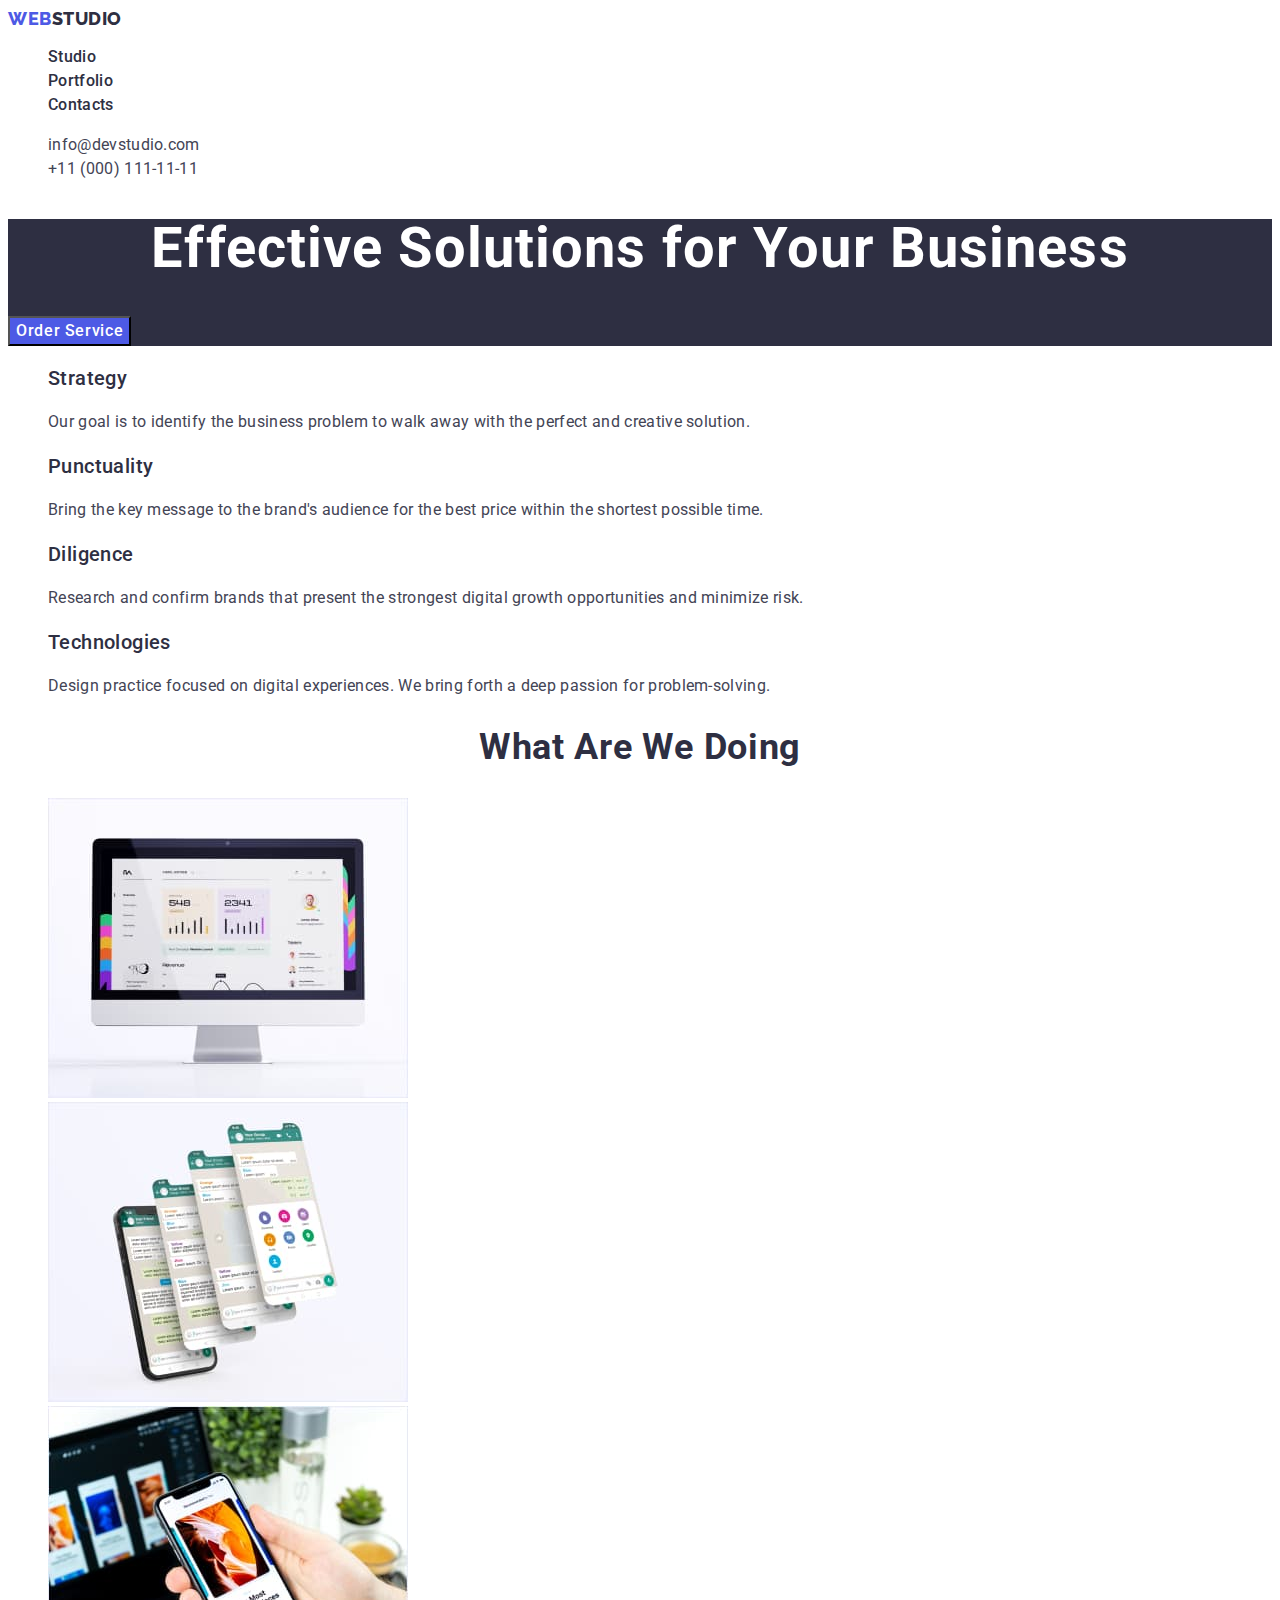
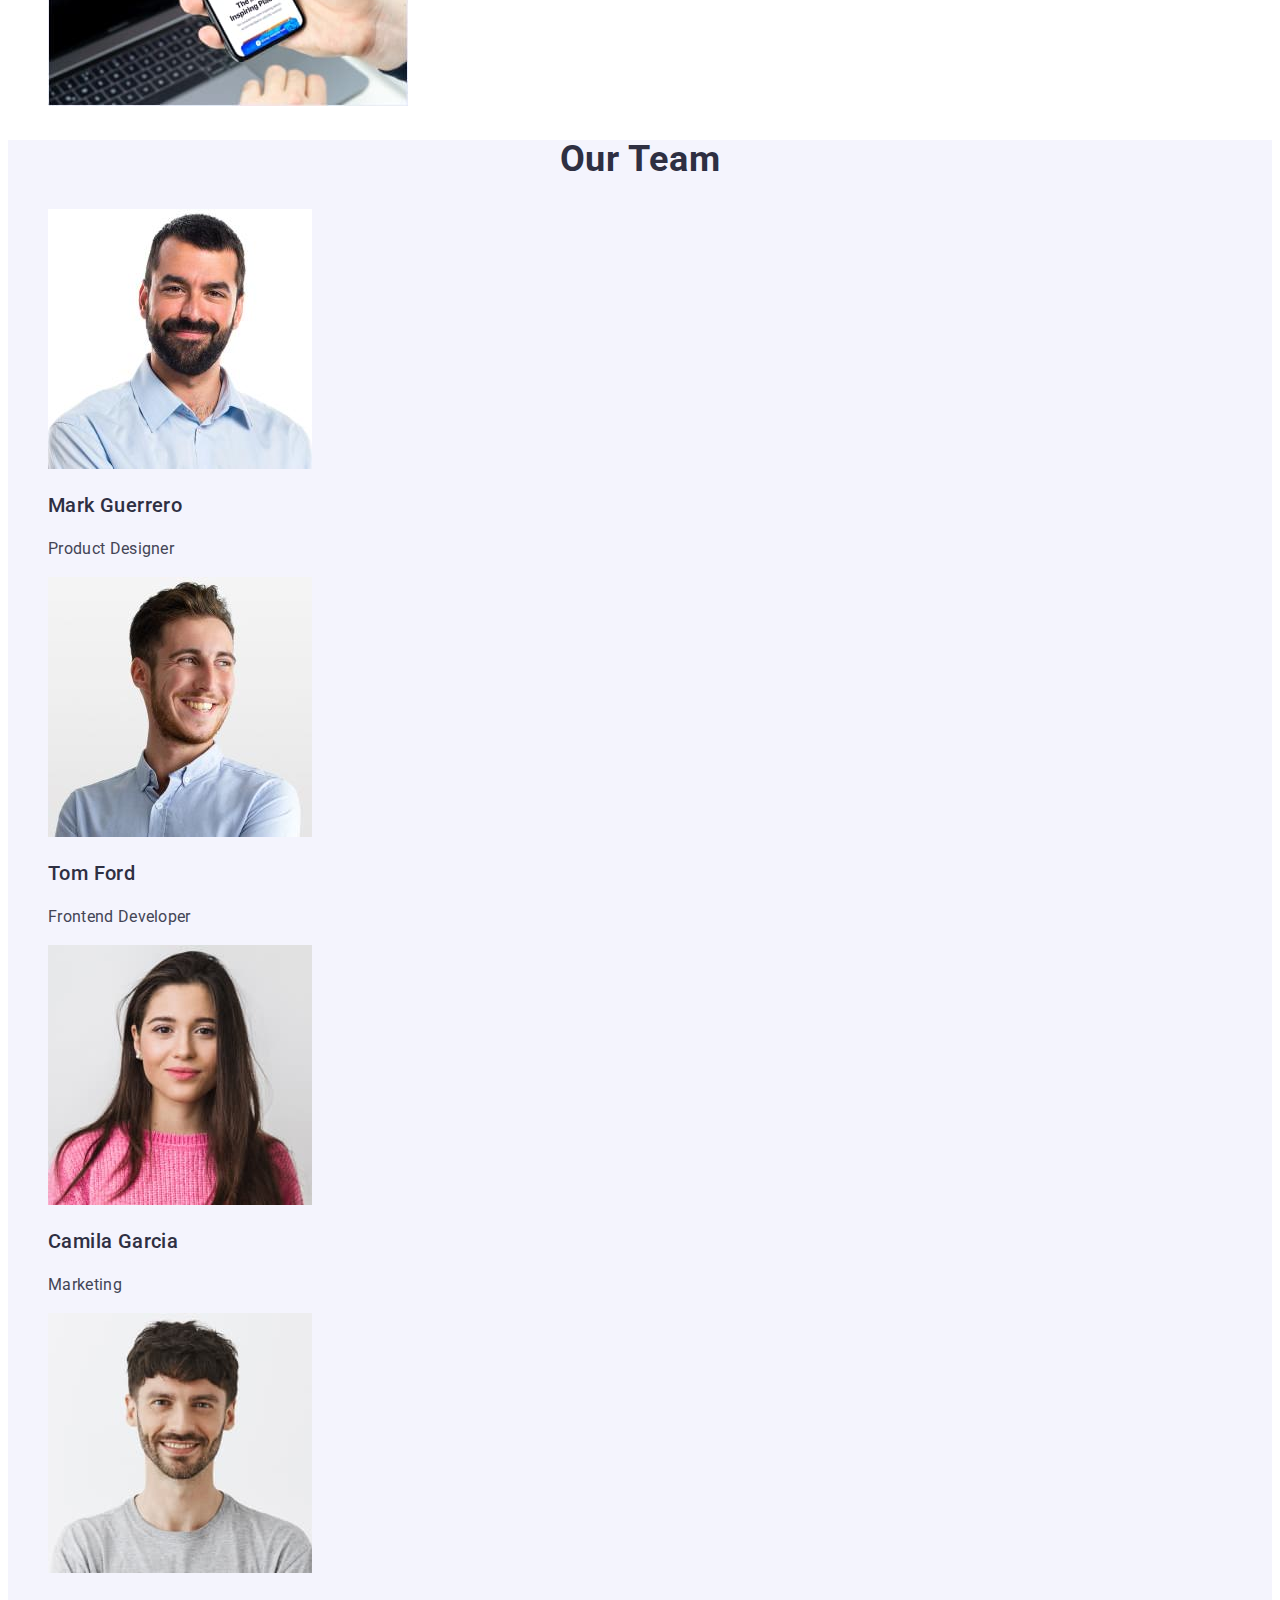
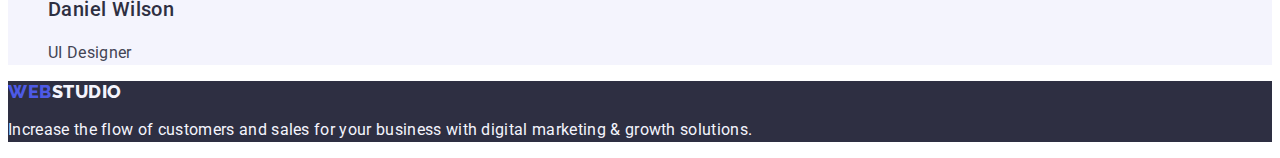
<file: index.html>
<!DOCTYPE html>
<html lang="en">
  <head>
    <meta charset="UTF-8" />
    <meta http-equiv="X-UA-Compatible" content="IE=edge" />
    <meta name="viewport" content="width=device-width, initial-scale=1.0" />
    <title>WebStudio</title>
    <link rel="preconnect" href="https://fonts.googleapis.com" />
    <link rel="preconnect" href="https://fonts.gstatic.com" crossorigin />
    <link
      href="https://fonts.googleapis.com/css2?family=Raleway:wght@800&family=Roboto:wght@400;500;700;900&display=swap"
      rel="stylesheet"
    />
    <link rel="stylesheet" href="./css/styles.css" />
  </head>
  <body>
    <!--Heder content-->
    <header class="header">
      <a class="header-logo-web link" href="./index.html"
        >Web<span class="header-logo">Studio</span>
      </a>
      <ul class="header-list list">
        <li class="header-item">
          <a class="header-link link" href="./index.html">Studio</a>
        </li>
        <li class="header-item">
          <a class="header-link link" href="./portfolio.html">Portfolio</a>
        </li>
        <li class="header-item">
          <a class="header-link link" href="./index.html">Contacts</a>
        </li>
      </ul>
      <address class="header-contact">
        <ul class="header-contact-list list">
          <li class="header-contact-item">
            <a class="header-contact-link link" href="mailto:info@devstudio.com"
              >info@devstudio.com</a
            >
          </li>
          <li class="header-contact-item">
            <a class="header-contact-link link" href="tel:+11(000)1111111"
              >+11 (000) 111-11-11</a
            >
          </li>
        </ul>
      </address>
    </header>
    <main>
      <!--Hero content-->
      <section class="hero">
        <h1 class="hero-title">Effective Solutions for Your Business</h1>
        <button class="hero-btn" type="button">Order Service</button>
      </section>
      <!--Section 1-->
      <section class="advantages">
        <h2 hidden>About</h2>
        <ul class="advantages-list list">
          <li class="advantages-item">
            <h3 class="advantages-title">Strategy</h3>
            <p class="advantages-text">
              Our goal is to identify the business problem to walk away with the
              perfect and creative solution.
            </p>
          </li>
          <li class="advantages-item">
            <h3 class="advantages-title">Punctuality</h3>
            <p class="advantages-text">
              Bring the key message to the brand's audience for the best price
              within the shortest possible time.
            </p>
          </li>
          <li>
            <h3 class="advantages-title">Diligence</h3>
            <p class="advantages-text">
              Research and confirm brands that present the strongest digital
              growth opportunities and minimize risk.
            </p>
          </li>
          <li class="advantages-item">
            <h3 class="advantages-title">Technologies</h3>
            <p class="advantages-text">
              Design practice focused on digital experiences. We bring forth a
              deep passion for problem-solving.
            </p>
          </li>
        </ul>
      </section>
      <!--Section 2-->
      <section class="works">
        <h2 class="works-title">What are we doing</h2>
        <ul class="works-list list">
          <li class="works-item">
            <img
              src="./images/image-1.jpg"
              alt="motion"
              width="360"
              height="300"
            />
          </li>
          <li class="works-item">
            <img
              src="./images/image-2.jpg"
              alt="phone"
              width="360"
              height="300"
            />
          </li>
          <li class="works-item">
            <img
              src="./images/image-3.jpg"
              alt="gadgets"
              width="360"
              height="300"
            />
          </li>
        </ul>
      </section>
      <!--Section 3-->
      <section class="team">
        <h2 class="team-title">Our Team</h2>
        <ul class="team-list list">
          <li class="team-item">
            <img
              src="./images/image-4.jpg"
              alt="Product Designer"
              width="264"
              height="260"
            />
            <h3 class="team-title-item">Mark Guerrero</h3>
            <p class="team-text">Product Designer</p>
          </li>
          <li class="team-item">
            <img
              src="./images/image-5.jpg"
              alt="Frontend Developer"
              width="264"
              height="260"
            />
            <h3 class="team-title-item">Tom Ford</h3>
            <p class="team-text">Frontend Developer</p>
          </li>
          <li class="team-item">
            <img
              src="./images/image-6.jpg"
              alt="Marketing"
              width="264"
              height="260"
            />
            <h3 class="team-title-item">Camila Garcia</h3>
            <p class="team-text">Marketing</p>
          </li>
          <li class="team-item">
            <img
              src="./images/image-7.jpg"
              alt="UI Designer"
              width="264"
              height="260"
            />
            <h3 class="team-title-item">Daniel Wilson</h3>
            <p class="team-text">UI Designer</p>
          </li>
        </ul>
      </section>
    </main>
    <!--Footer-->
    <footer class="footer">
      <a class="footer-logo link" href="./index.html"
        >Web<span class="footer-studio">Studio</span></a
      >
      <p class="footer-text">
        Increase the flow of customers and sales for your business with digital
        marketing & growth solutions.
      </p>
    </footer>
  </body>
</html>
</file>
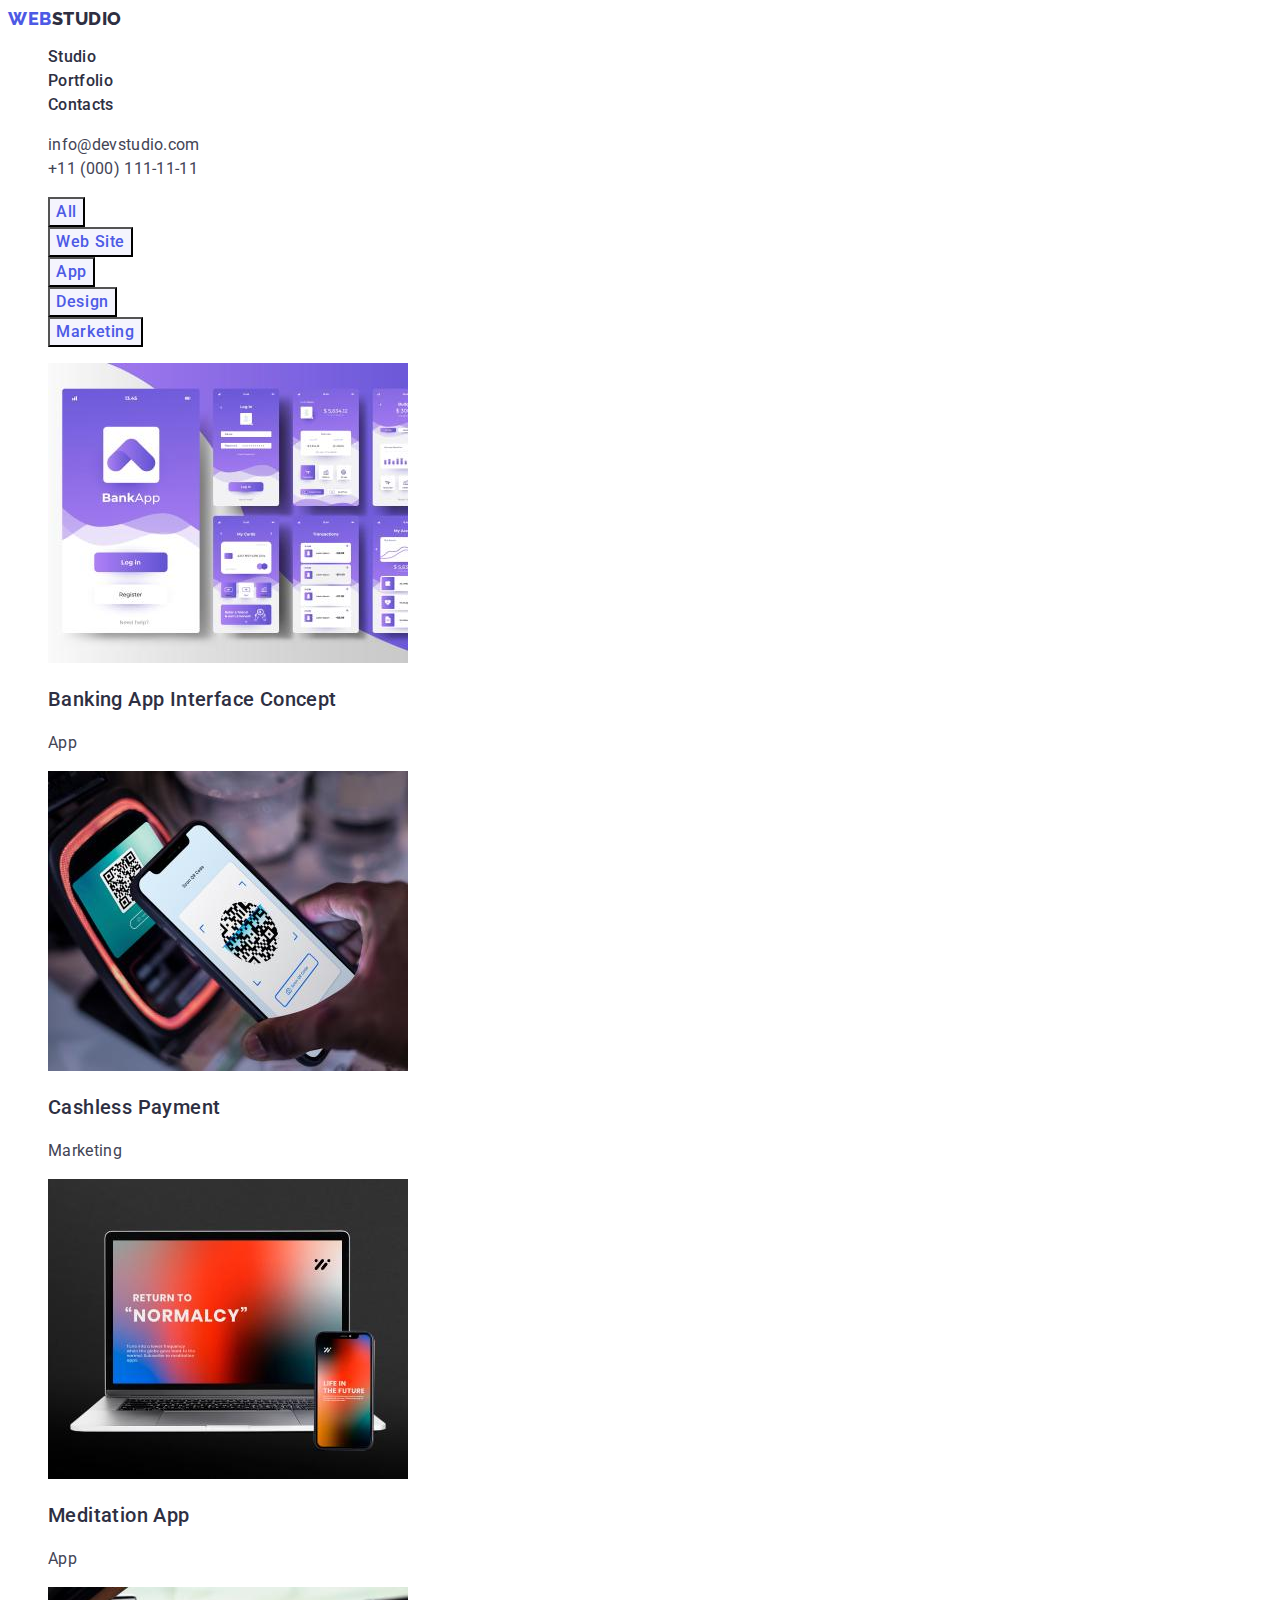
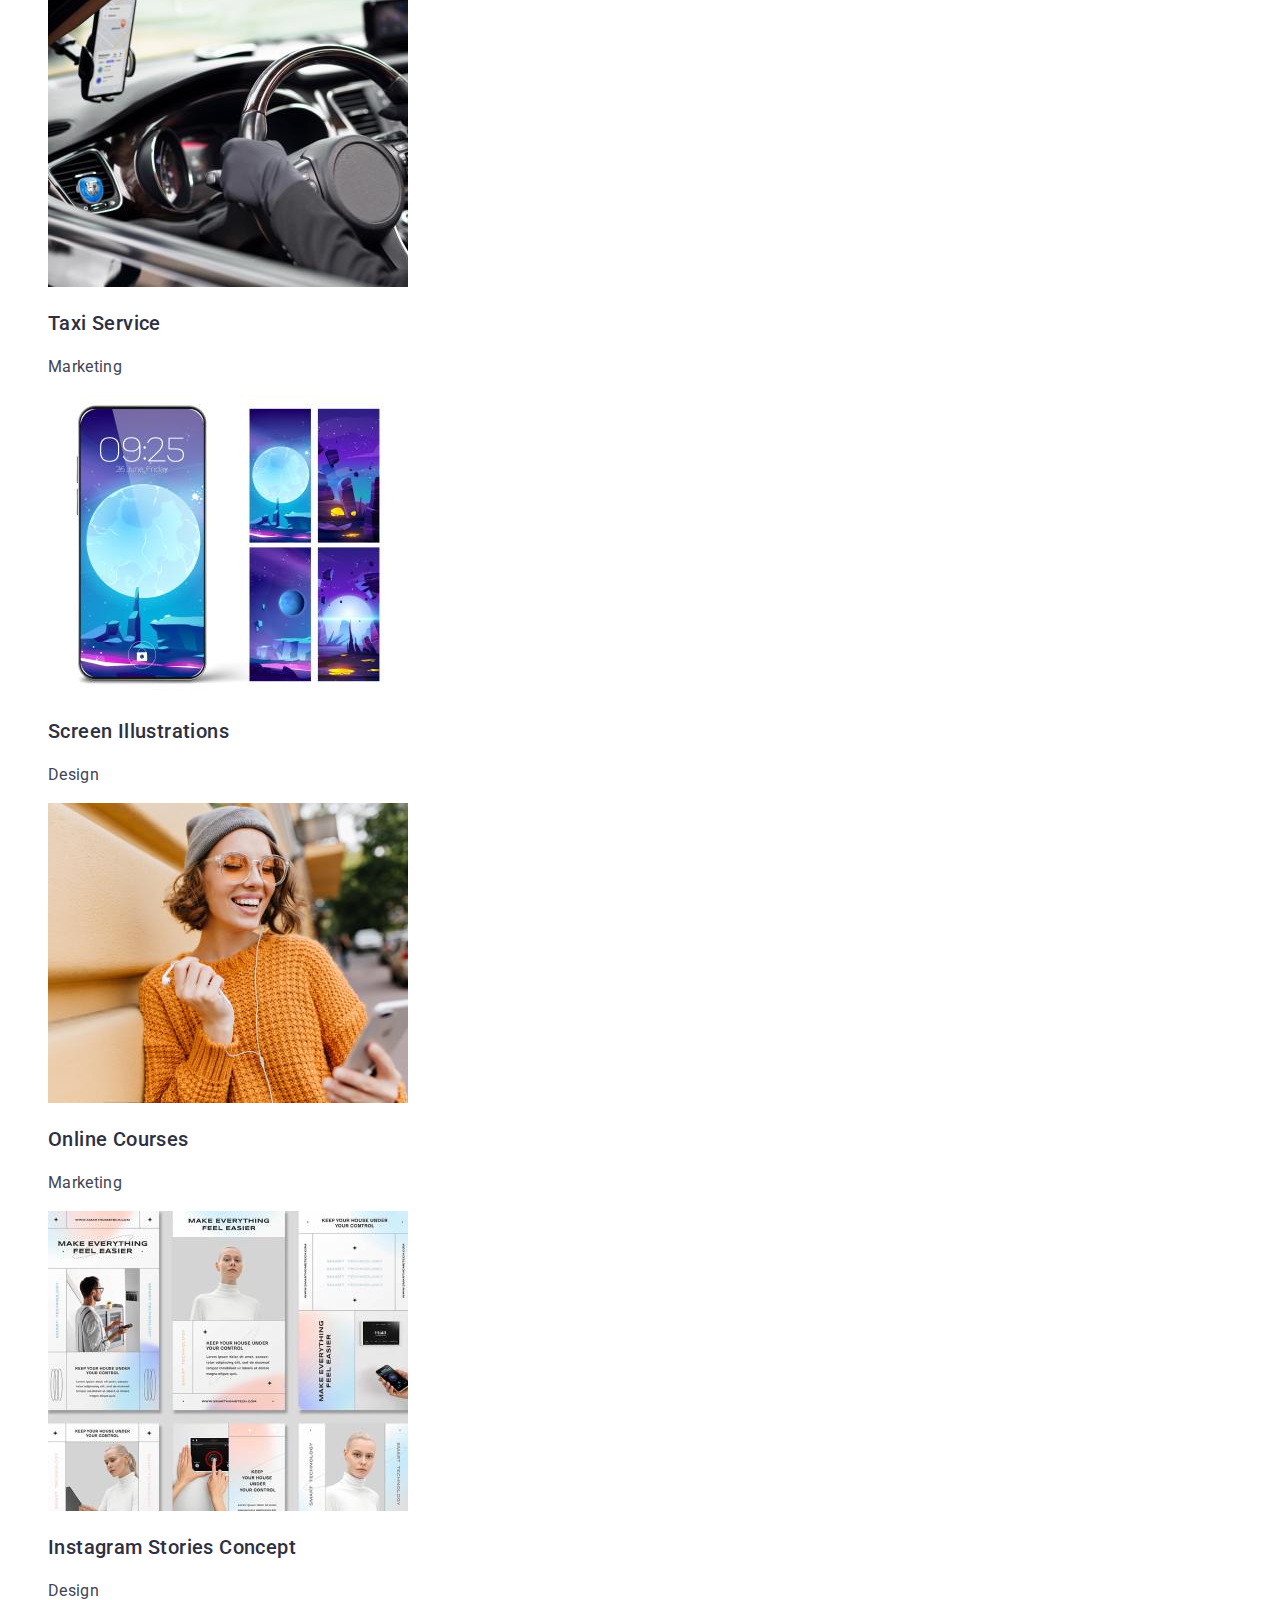
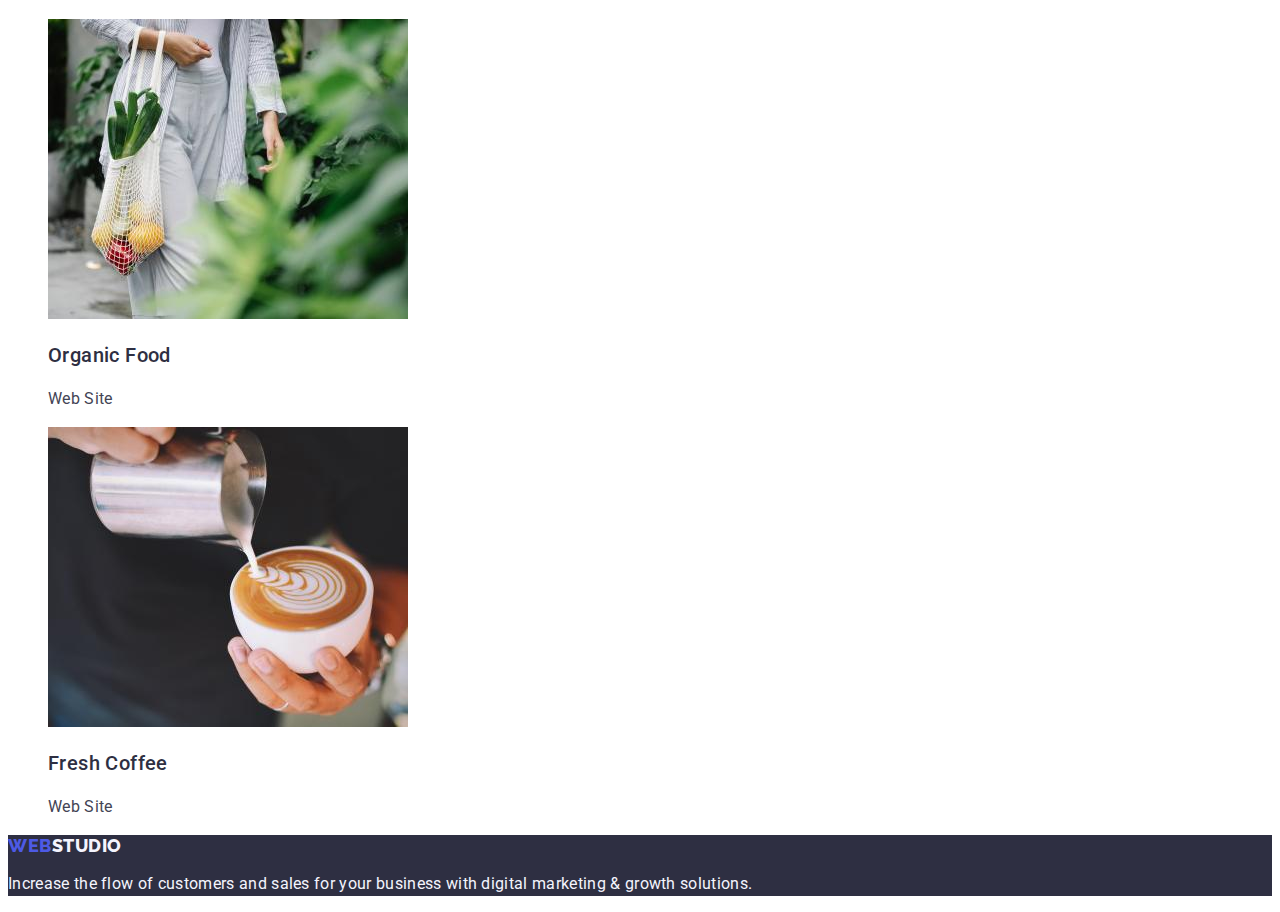
<file: portfolio.html>
<!DOCTYPE html>
<html lang="en">
  <head>
    <meta charset="UTF-8" />
    <meta http-equiv="X-UA-Compatible" content="IE=edge" />
    <meta name="viewport" content="width=device-width, initial-scale=1.0" />
    <title>Portfolio</title>
    <link rel="preconnect" href="https://fonts.googleapis.com" />
    <link rel="preconnect" href="https://fonts.gstatic.com" crossorigin />
    <link
      href="https://fonts.googleapis.com/css2?family=Raleway:wght@800&family=Roboto:wght@400;500;700;900&display=swap"
      rel="stylesheet"
    />
    <link rel="stylesheet" href="./css/styles.css" />
    <body>
  <header class="header">
      <a class="header-logo-web link" href="./index.html"
        >Web<span class="header-logo">Studio</span>
      </a>
      <ul class="header-list list">
        <li class="header-item">
          <a class="header-link link" href="./index.html">Studio</a>
        </li>
        <li class="header-item">
          <a class="header-link link" href="./portfolio.html">Portfolio</a>
        </li>
        <li class="header-item">
          <a class="header-link link" href="./index.html">Contacts</a>
        </li>
      </ul>
      <address class="header-contact">
        <ul class="header-contact-list list">
          <li class="header-contact-item">
            <a class="header-contact-link link" href="mailto:info@devstudio.com"
              >info@devstudio.com</a
            >
          </li>
          <li class="header-contact-item">
            <a class="header-contact-link link" href="tel:+11(000)1111111"
              >+11 (000) 111-11-11</a
            >
          </li>
        </ul>
      </address>
    </header>
    <!--Main content-->
    <main>
      <!--Filters content-->
      <section class="portfolio">
        <h1 hidden>Portfolio</h1>
        <ul class="portfolio-list list">
          <li class="portfolio-item"><button class="portfolio-btn" type="button">All</button></li>
          <li class="portfolio-item"><button class="portfolio-btn" type="button">Web Site</button></li>
          <li class="portfolio-item"><button class="portfolio-btn" type="button">App</button></li>
          <li class="portfolio-item"><button class="portfolio-btn" type="button">Design</button></li>
          <li class="portfolio-item"><button class="portfolio-btn" type="button">Marketing</button></li>
        </ul>
      </section>
      <!--Row 1-->
      <section class="banking">
        <h2 hidden>Banking</h2>
        <ul class="banking-list list">
          <li class="banking-item">
            <img
              src="./images/image-8.jpg"
              alt="Banking"
              width="360"
              height="300"
            />
            <h3 class="banking-title">Banking App Interface Concept</h3>
            <p class="banking-text">App</p>
          </li>
          <li class="banking-item">
            <img
              src="./images/image-9.jpg"
              alt="Cashless"
              width="360"
              height="300"
            />
            <h3 class="banking-title">Cashless Payment</h3>
            <p class="banking-text">Marketing</p>
          </li>
          <li class="banking-item">
            <img
              src="./images/image-10.jpg"
              alt="Meditation"
              width="360"
              height="300"
            />
            <h3 class="banking-title">Meditation App</h3>
            <p class="banking-text">App</p>
          </li>
        </ul>
      </section>
      <!--Row 2-->
      <section class="service">
        <h2 hidden>Row 2</h2>
        <ul class="service-list list">
          <li class="service-item">
            <img
              src="./images/image-11.jpg"
              alt="Taxi Service"
              width="360"
              height="300"
            />
            <h3 class="service-title">Taxi Service</h3>
            <p class="service-text">Marketing</p>
          </li>
          <li class="service-item">
            <img
              src="./images/image-12.jpg"
              alt="Screen Illustrations"
              width="360"
              height="300"
            />
            <h3 class="service-title">Screen Illustrations</h3>
            <p class="service-text">Design</p>
          </li>
          <li class="service-item">
            <img
              src="./images/image-13.jpg"
              alt="Online Courses"
              width="360"
              height="300"
            />
            <h3 class="service-title">Online Courses</h3>
            <p class="service-text">Marketing</p>
          </li>
        </ul>
      </section>
      <!--Row 3-->
      <section class="fresh">
        <h2 hidden>Row 3</h2>
        <ul class="fresh-list list">
          <li class="fresh-item">
            <img
              src="./images/image-14.jpg"
              alt="Stories"
              width="360"
              height="300"
            />
            <h3 class="fresh-titile">Instagram Stories Concept</h3>
            <p class="fresh-text">Design</p>
          </li>
          <li class="fresh-item">
            <img
              src="./images/image-15.jpg"
              alt="Organic Food"
              width="360"
              height="300"
            />
            <h3 class="fresh-titile">Organic Food</h3>
            <p class="fresh-text">Web Site</p>
          </li>
          <li class="fresh-item">
            <img
              src="./images/image-16.jpg"
              alt="Fresh Coffee"
              width="360"
              height="300"
            />
            <h3 class="fresh-titile">Fresh Coffee</h3>
            <p class="fresh-text">Web Site</p>
          </li>
        </ul>
      </section>
    </main>
    <!--Footer-->
    <footer class="footer">
      <a class="footer-logo link" href="./index.html"
        >Web<span class="footer-studio">Studio</span></a
      >
      <p class="footer-text">
        Increase the flow of customers and sales for your business with digital
        marketing & growth solutions.
      </p>
    </footer>
  </body>
</html>
</file>
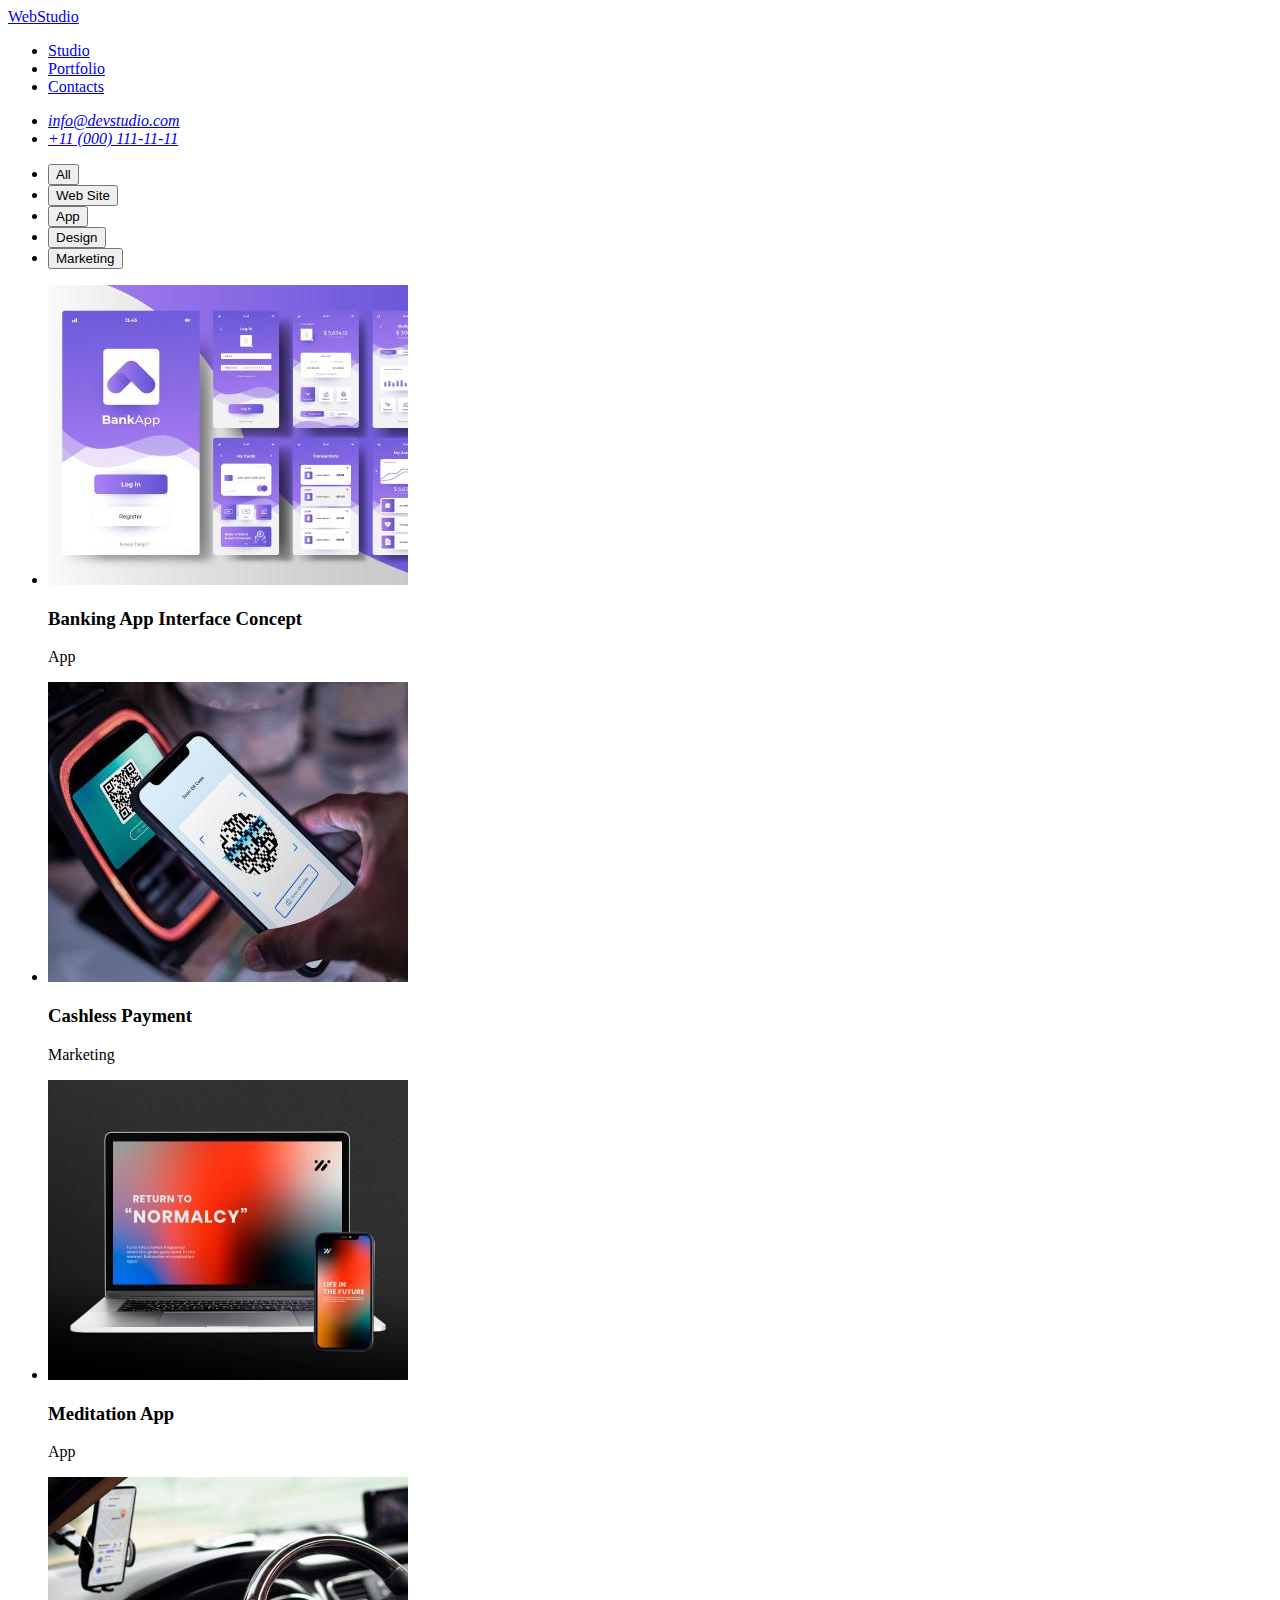
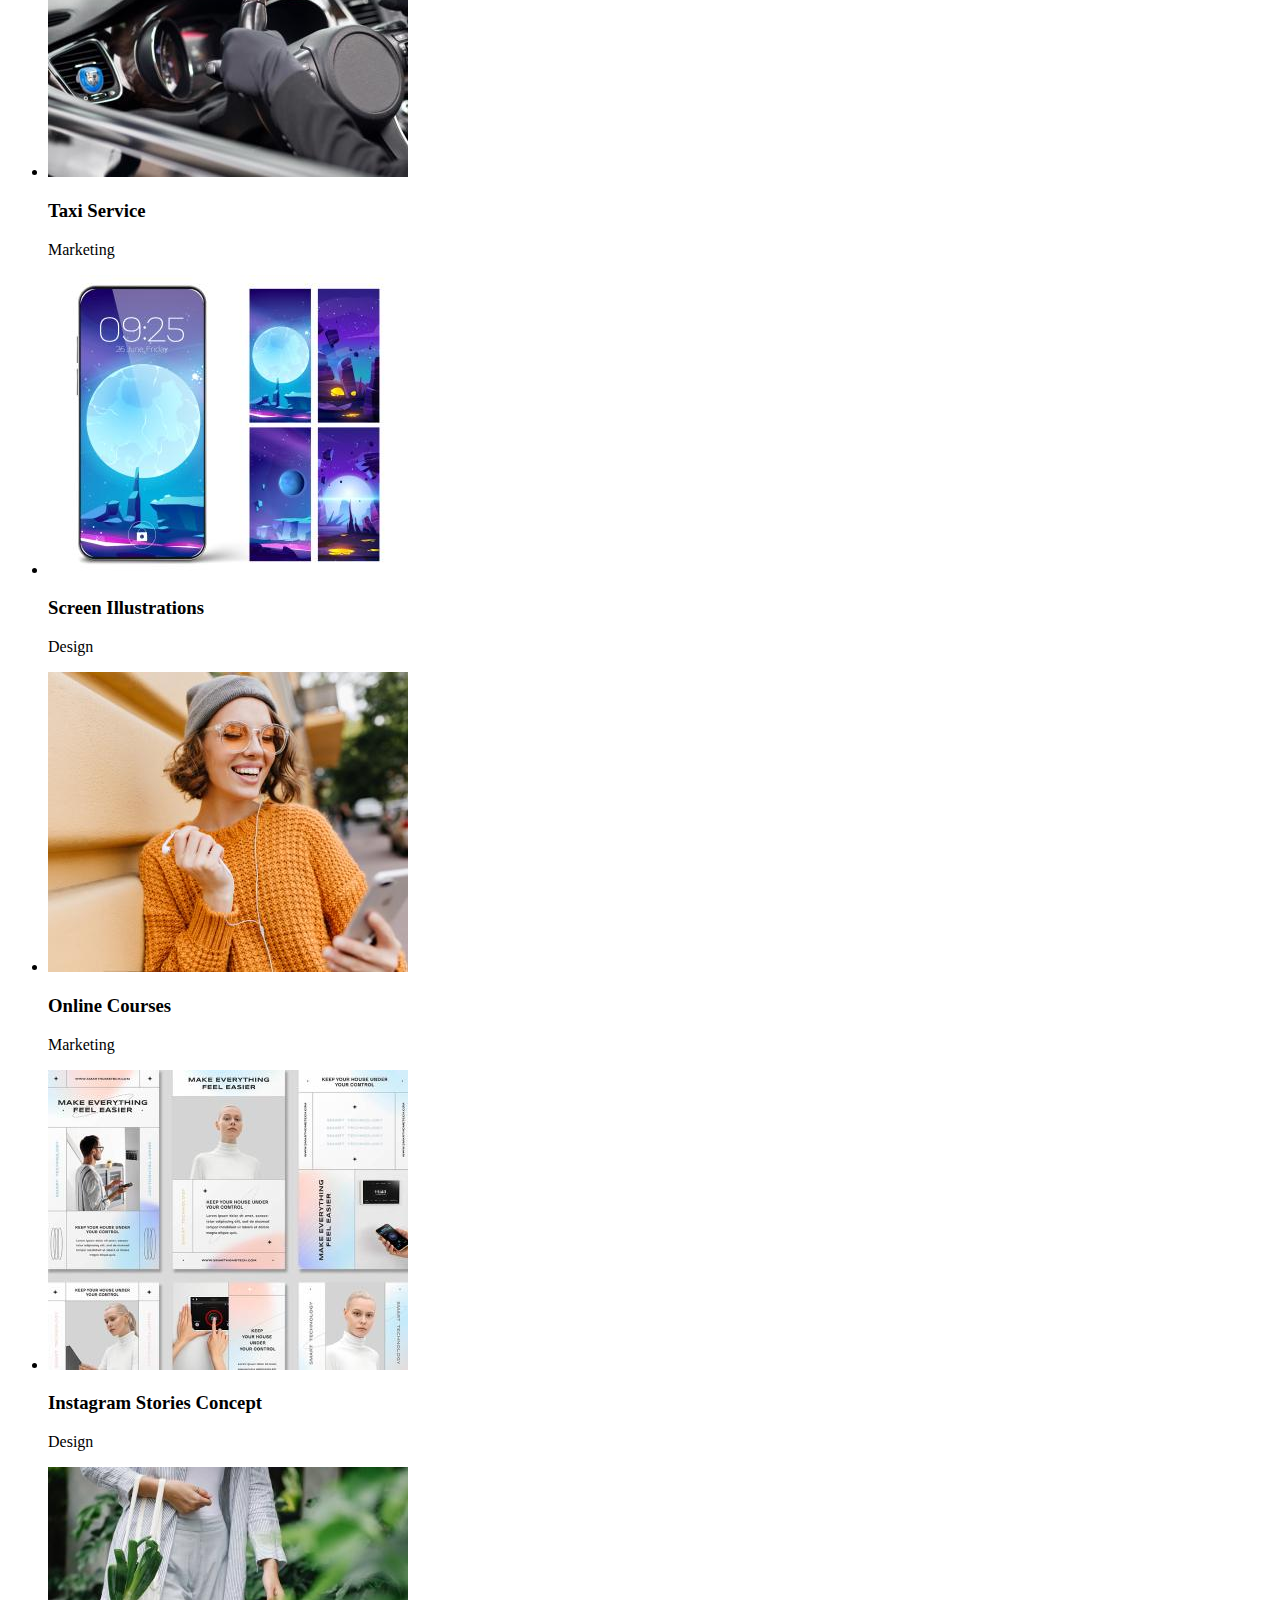
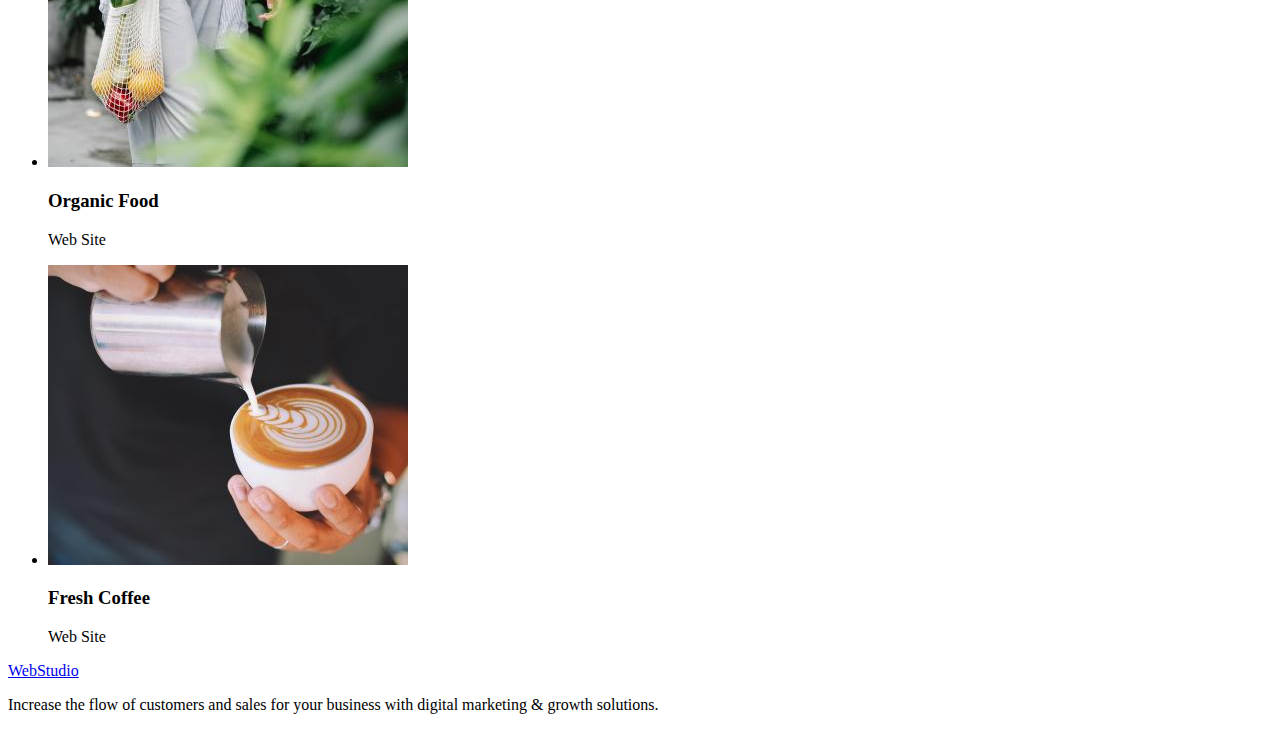
<file: portfolio/portfolio.html>
<!DOCTYPE html>
<html lang="en">
  <head>
    <meta charset="UTF-8" />
    <meta http-equiv="X-UA-Compatible" content="IE=edge" />
    <meta name="viewport" content="width=device-width, initial-scale=1.0" />
    <title>Portfolio</title>
  </head>
  <body>
    <!--Header content-->
    <header>
      <a href="./portfolio.html">WebStudio</a>
      <ul>
        <li><a href="./portfolio.html">Studio</a></li>
        <li><a href="./portfolio.html">Portfolio</a></li>
        <li><a href="./portfolio.html">Contacts</a></li>
      </ul>
      <address>
        <ul>
          <li><a href="mailto:info@devstudio.com">info@devstudio.com</a></li>
          <li><a href="tel:+11(000)1111111">+11 (000) 111-11-11</a></li>
        </ul>
      </address>
    </header>
    <!--Main content-->
    <main>
      <!--Filters content-->
      <section>
        <h1 hidden>Portfolio</h1>
        <ul>
          <li><button type="button">All</button></li>
          <li><button type="button">Web Site</button></li>
          <li><button type="button">App</button></li>
          <li><button type="button">Design</button></li>
          <li><button type="button">Marketing</button></li>
        </ul>
      </section>
      <!--Row 1-->
      <section>
        <ul>
          <li>
            <img
              src="./images/image-1.jpg"
              alt="Banking"
              width="360"
              height="300"
            />
            <h3>Banking App Interface Concept</h3>
            <p>App</p>
          </li>
          <li>
            <img
              src="./images/image-2.jpg"
              alt="Cashless"
              width="360"
              height="300"
            />
            <h3>Cashless Payment</h3>
            <p>Marketing</p>
          </li>
          <li>
            <img
              src="./images/image-3.jpg"
              alt="Meditation"
              width="360"
              height="300"
            />
            <h3>Meditation App</h3>
            <p>App</p>
          </li>
        </ul>
      </section>
      <!--Row 2-->
      <section>
        <h2 hidden>Row 2</h2>
        <ul>
          <li>
            <img
              src="./images/image-4.jpg"
              alt="Taxi Service"
              width="360"
              height="300"
            />
            <h3>Taxi Service</h3>
            <p>Marketing</p>
          </li>
          <li>
            <img
              src="./images/image-5.jpg"
              alt="Screen Illustrations"
              width="360"
              height="300"
            />
            <h3>Screen Illustrations</h3>
            <p>Design</p>
          </li>
          <li>
            <img
              src="./images/image-6.jpg"
              alt="Online Courses"
              width="360"
              height="300"
            />
            <h3>Online Courses</h3>
            <p>Marketing</p>
          </li>
        </ul>
      </section>
      <!--Row 3-->
      <section>
        <h2 hidden>Row 3</h2>
        <ul>
          <li>
            <img
              src="./images/image-7.jpg"
              alt="Stories"
              width="360"
              height="300"
            />
            <h3>Instagram Stories Concept</h3>
            <p>Design</p>
          </li>
          <li>
            <img
              src="./images/image-8.jpg"
              alt="Organic Food"
              width="360"
              height="300"
            />
            <h3>Organic Food</h3>
            <p>Web Site</p>
          </li>
          <li>
            <img
              src="./images/image-9.jpg"
              alt="Fresh Coffee"
              width="360"
              height="300"
            />
            <h3>Fresh Coffee</h3>
            <p>Web Site</p>
          </li>
        </ul>
      </section>
    </main>
    <!--Footer-->
    <footer>
      <a href="./index.html">WebStudio</a>
      <p>
        Increase the flow of customers and sales for your business with digital
        marketing & growth solutions.
      </p>
    </footer>
  </body>
</html>
</file>
<file: css/styles.css>
:root {
    --background-main-color: #ffffff;
    --background-second-color: #2E2F42;
    --main-title-color: #2E2F42;
    --main-text-color: #434455;
    --porttfolio-background-color: #ffffff;
    --portfolio-title-color: #2E2F42;
    --portfolio-text-color: #434455;
    --portfolio-title-font-weight: 500;
}

body {
    font-family: 'Roboto', sans-serif;
    letter-spacing: 0.02em;
}

.list {
    list-style: none;
}

.link {
    text-decoration: none;
}

/*---------------HEADER---------------*/
.header {
    background: var(--background-main-color, #ffffff);
}

.header-logo-web {
    font-family: 'Raleway', sans-serif;
    font-weight: 800;
    font-size: 18px;
    line-height: 1.17;
    letter-spacing: 0.03em;
    text-transform: uppercase;
    color: #4D5AE5;
}

.header-logo {
    font-family: 'Raleway', sans-serif;
    font-weight: 800;
    font-size: 18px;
    line-height: 1.17;
    letter-spacing: 0.03em;
    text-transform: uppercase;
    color: #2E2F42;
}

.header-list {}

.header-link {
    font-weight: 500;
    font-size: 16px;
    line-height: 1.5;
    letter-spacing: 0.02em;
    color: #2E2F42;
}

.header-link:is(:hover, :focus) {
    color: #4D5AE5;
}

.header-item {}

.header-contact {}

.header-contact-list {}

.header-contact-item {}

.header-contact-link {
    font-style: normal;
    font-size: 16px;
    line-height: 1.50;
    letter-spacing: 0.02em;
    color: #434455;
}

.header-contact-link:is(:hover, :focus) {
    color: #4D5AE5;

}

/*---------------HERO---------------*/
.hero {
    background-color: var(--background-second-color, #2E2F42);
}

.hero-title {
    font-size: 56px;
    line-height: 1.07;
    text-align: center;
    letter-spacing: 0.02em;
    color: #FFFFFF;
}

.hero-btn {
    font-family: 'Roboto';
    font-style: normal;
    font-weight: 500;
    font-size: 16px;
    line-height: 1.50;
    letter-spacing: 0.04em;
    color: #FFFFFF;
    background-color: #4D5AE5;
}

.hero-btn:is(:hover, :focus) {
    color: #4D5AE5;
    background-color: #FFFFFF;
}

/*---------------ADVANTAGES---------------*/
.advantages {
    background-color: var(--background-main-color), #ffffff;
}

.advantages-list {}

.advantages-item {}

.advantages-title {
    font-weight: 500;
    font-size: 20px;
    line-height: 1.20;
    letter-spacing: 0.02em;
    color: var(--main-title-color, #2E2F42);
}

.advantages-text {
    font-size: 16px;
    line-height: 1.50;
    letter-spacing: 0.02em;
    color: var(--main-text-color, #434455);
}

/*---------------WORKS---------------*/
.works {
    background-color: var(--background-main-color, #ffffff);
}

.works-title {
    font-size: 36px;
    line-height: 1.11;
    text-align: center;
    letter-spacing: 0.02em;
    text-transform: capitalize;
    color: var(--main-title-color, #2E2F42);
}

.works-list {}

.works-item {}

/*---------------TEAM---------------*/
.team {
    background: #F4F4FD;
}

.team-title {
    font-size: 36px;
    line-height: 1.11;
    text-align: center;
    letter-spacing: 0.02em;
    text-transform: capitalize;
    color: var(--main-title-color, );
}

.team-list {}

.team-item {}

.team-title-item {
    font-weight: 500;
    font-size: 20px;
    line-height: 1.20;
    letter-spacing: 0.02em;
    color: #2E2F42;
}

.team-text {
    font-size: 16px;
    line-height: 1.50;
    letter-spacing: 0.02em;
    color: #434455;
}

/*---------------FOOTER---------------*/
.footer {
    background: var(--background-second-color, #2E2F42)
}

.footer-logo {
    font-family: 'Raleway', sans-serif;
    font-weight: 800;
    font-size: 18px;
    line-height: 1.17;
    letter-spacing: 0.03em;
    text-transform: uppercase;
    color: #4D5AE5;
}

.footer-studio {
    font-family: 'Raleway', sans-serif;
    font-weight: 800;
    font-size: 18px;
    line-height: 1.17;
    letter-spacing: 0.03em;
    text-transform: uppercase;
    color: #F4F4FD;
}

.footer-text {
    font-size: 16px;
    line-height: 1.50;
    letter-spacing: 0.02em;
    color: #F4F4FD;
}

/*---------------PORTFOLIO---------------*/
.portfolio {
    background-color: var(--background-main-color, #ffffff);
}

.portfolio-list {}

.portfolio-item {}

.portfolio-btn {
    font-family: 'Roboto', sans-serif;
    font-style: normal;
    font-weight: 500;
    font-size: 16px;
    line-height: 1.50;
    letter-spacing: 0.04em;
    color: #4D5AE5;
    background: #F4F4FD;
}

.portfolio-btn:is(:hover, :focus) {
    color: #FFFFFF;
    background: #404BBF;
}

/*---------------BANKING---------------*/
.banking {
    background-color: var(--background-main-color, #ffffff);
}

.banking-list {}

.banking-item {}

.banking-title {
    font-weight: var(--portfolio-title-font-weight, 500);
    font-size: 20px;
    line-height: 1.2;
    letter-spacing: 0.02em;
    color: var(--portfolio-title-color, #2E2F42);
}

.banking-text {
    font-size: 16px;
    line-height: 1.5;
    letter-spacing: 0.02em;
    color: var(--portfolio-text-color, #2E2F42);
}

/*---------------SERVICE---------------*/

.service {
    background-color: var(--background-main-color, #ffffff);
}

.service-list {}

.service-item {}

.service-title {
    font-weight: var(--portfolio-title-font-weight, 500);
    font-size: 20px;
    line-height: 1.2;
    letter-spacing: 0.02em;
    color: var(--portfolio-title-color, #2E2F42);
}

.service-text {
    font-size: 16px;
    line-height: 1.5;
    letter-spacing: 0.02em;
    color: var(--portfolio-text-color, #2E2F42);
}

/*---------------FRESH---------------*/

.fresh {
    background-color: var(--porttfolio-background-color, #ffffff);
}

.fresh-list {}

.fresh-item {}

.fresh-titile {
    font-weight: var(--portfolio-title-font-weight, 500);
    font-size: 20px;
    line-height: 1.2;
    letter-spacing: 0.02em;
    color: var(--portfolio-title-color, #2E2F42);
}

.fresh-text {
    font-size: 16px;
    line-height: 1.5;
    letter-spacing: 0.02em;
    color: var(--portfolio-text-color, #2E2F42);
}
</file>
